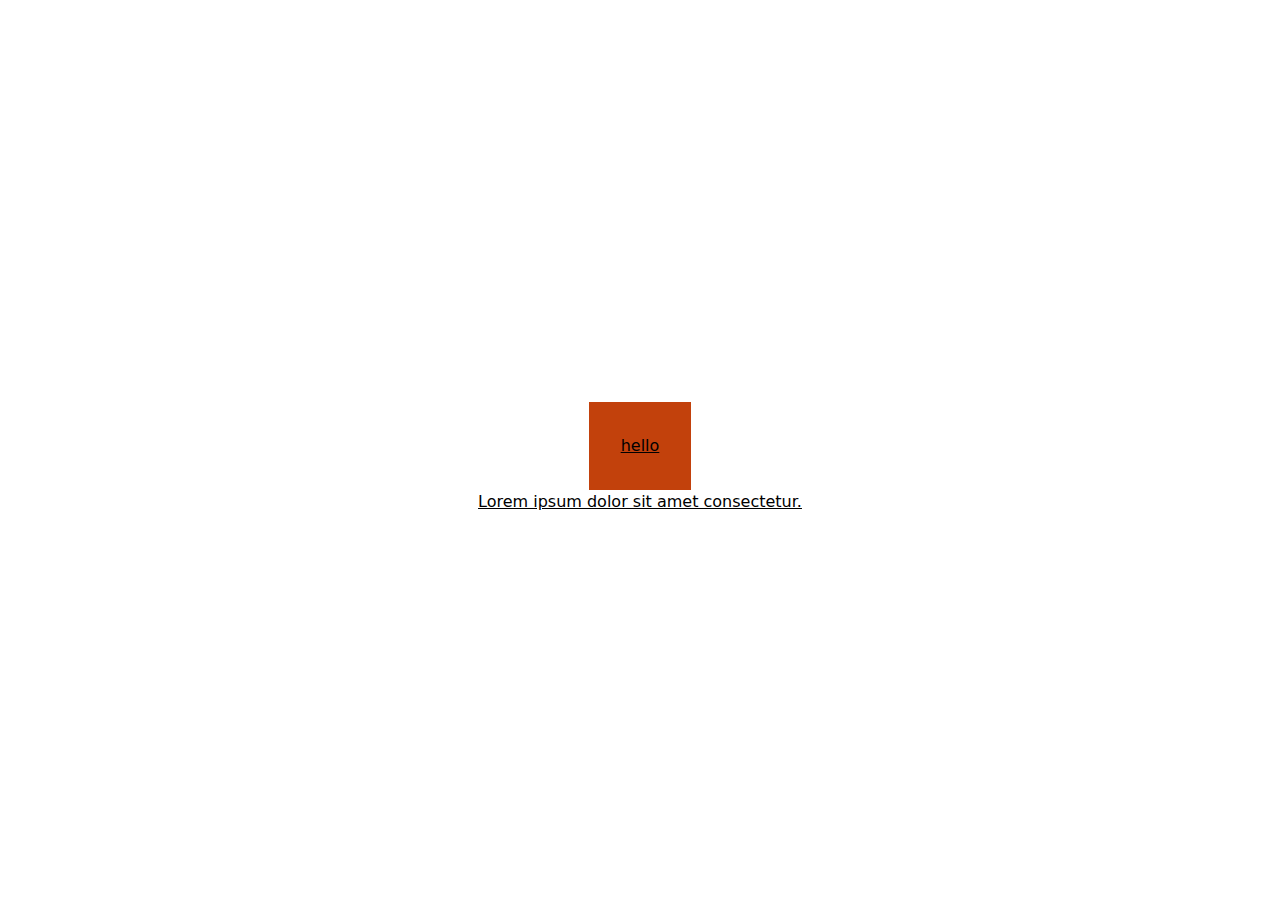
<file: src/first.html>
<!DOCTYPE html>
<html lang="en">
<head>
    <meta charset="UTF-8">
    <meta name="viewport" content="width=device-width, initial-scale=1.0">
    <title>Document</title>
    <link href="./output.css" rel="stylesheet">
</head>
<body class="flex h-lvh justify-center items-center flex-col">
    <h1 class="underline bg-orange-700 text-center p-8 mt-4">hello</h1>

    <p class="underline">Lorem ipsum dolor sit amet consectetur.</p>
</body>
</html>
</file>
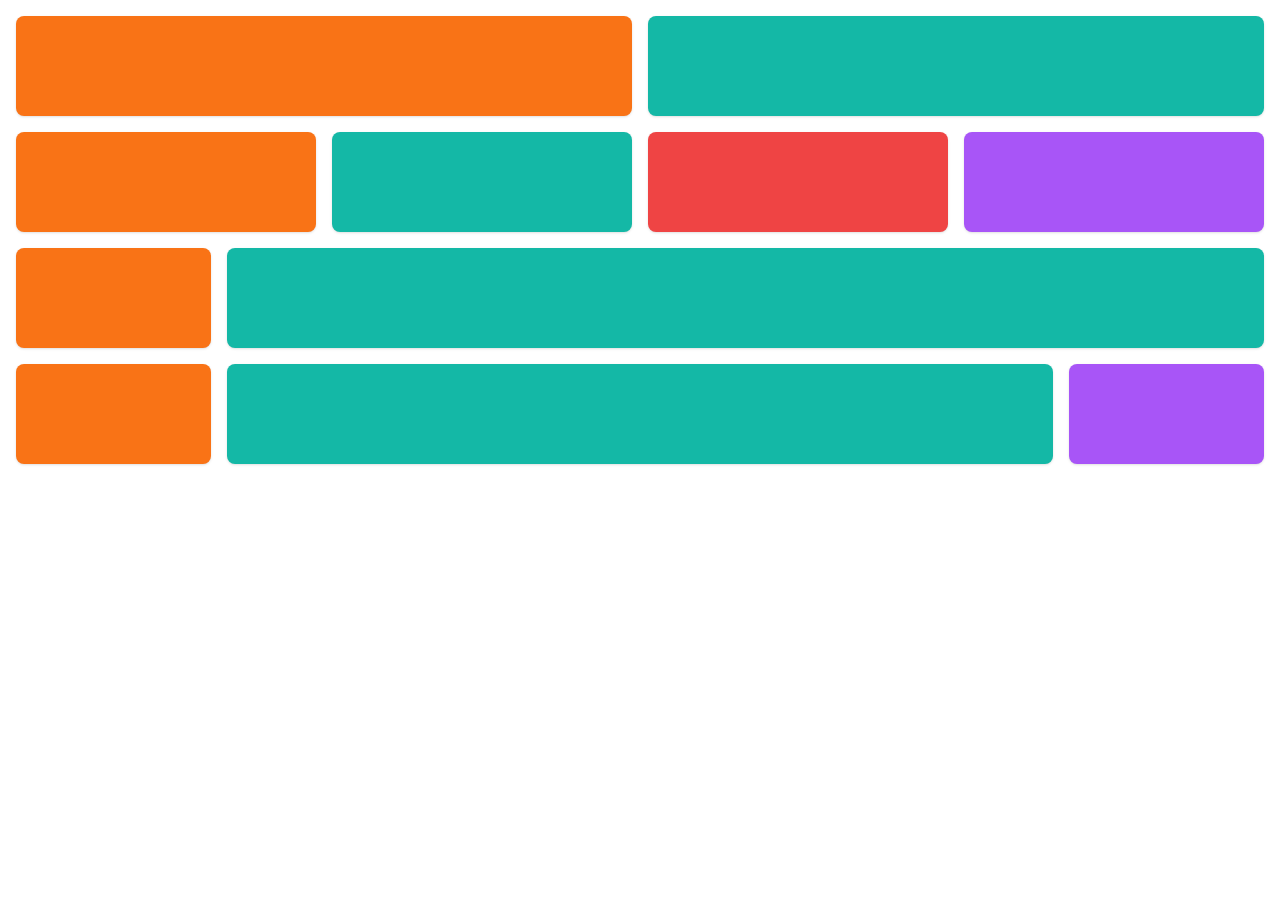
<file: src/gridlayout.html>
<!DOCTYPE html>
<html lang="en">
  <head>
    <meta charset="UTF-8" />
    <meta name="viewport" content="width=device-width, initial-scale=1.0" />
    <title>layout</title>
   <link rel="stylesheet" href="./output.css"/>
   
  </head>
  <body>
  <div class="grid sm:grid-cols-2 gap-4 m-4 grid-cols-2">
  <div class="min-h-[100px] rounded-lg shadow bg-orange-500 "></div>
  <div  class="min-h-[100px] rounded-lg shadow bg-teal-500"></div>
</div>
<div class="grid sm:grid-cols-4 gap-4 m-4 ">
  <div class="min-h-[100px] rounded-lg shadow bg-orange-500 "></div>
  <div  class="min-h-[100px] rounded-lg shadow bg-teal-500"></div>
   <div  class="min-h-[100px] rounded-lg shadow bg-red-500"></div>
    <div  class="min-h-[100px] rounded-lg shadow bg-purple-500"></div>
</div> 
 <div class="grid sm:grid-cols-12 gap-4 m-4 grid-cols-2 ">
  <div class="min-h-[100px] rounded-lg shadow bg-orange-500 sm:col-span-2 "></div>
  <div  class="min-h-[100px] rounded-lg shadow bg-teal-500 sm:col-span-10"></div>

</div>  

<div class="grid sm:grid-cols-12 gap-4 m-4 grid-cols-1 ">
  <div class="min-h-[100px] rounded-lg shadow bg-orange-500 sm:col-span-2 sm:block hidden "></div>
  <div  class="min-h-[100px] rounded-lg shadow bg-teal-500 sm:col-span-8"></div>
    <div  class=" sm:block min-h-[100px] rounded-lg shadow bg-purple-500 sm:col-span-2 hidden"></div>
</div> 
  </body>
</html>
</file>
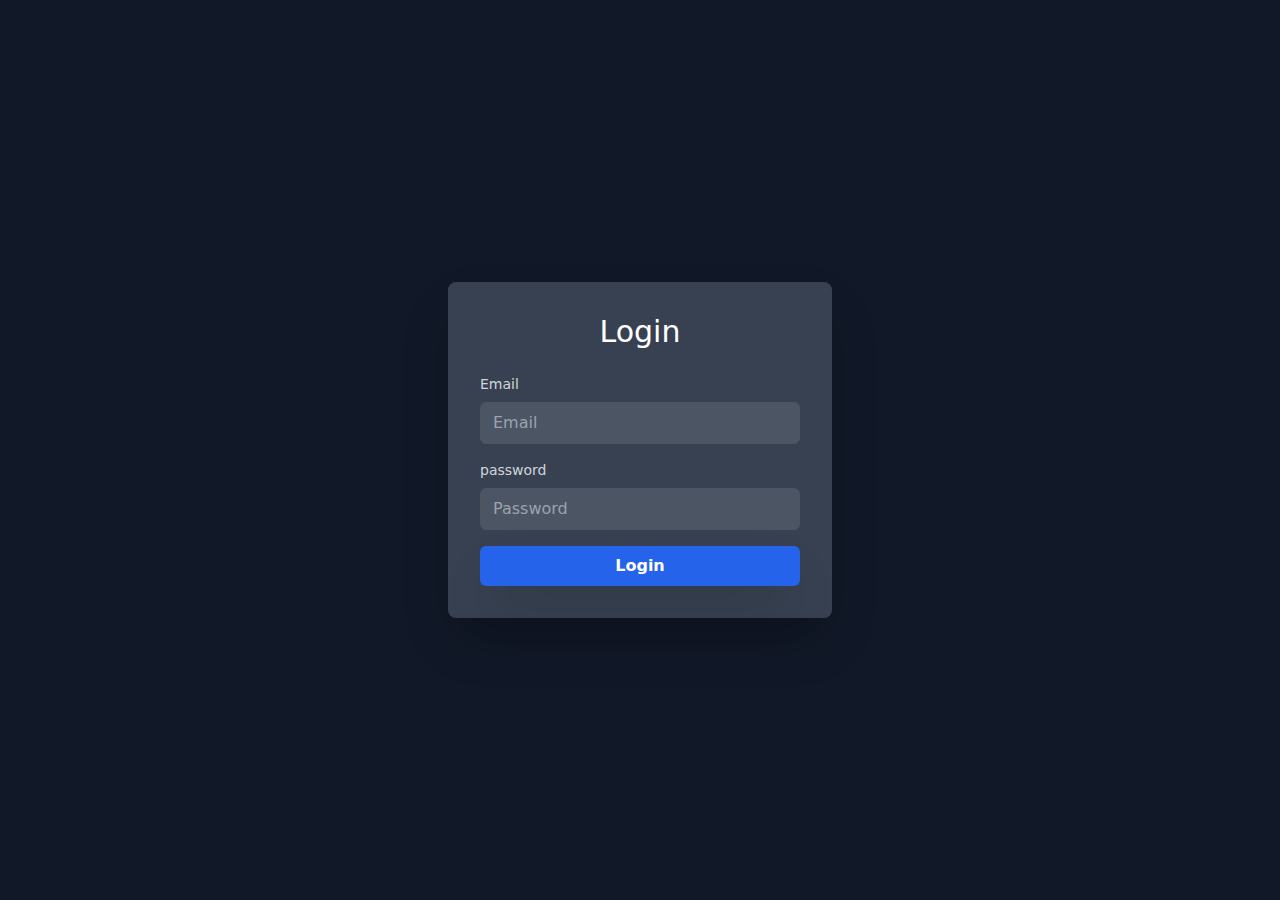
<file: src/loginn.html>
<!DOCTYPE html>
<html lang="en">
<head>
    <meta charset="UTF-8">
    <meta name="viewport" content="width=device-width, initial-scale=1.0">
    <title>Document</title>
    <link rel="stylesheet" href="./output.css"/>
</head>
<body class="bg-gray-900 flex justify-center items-center min-h-screen">
    <div class= "bg-gray-700  rounded-lg p-8 shadow-2xl max-w-sm w-full ">
        <h2 class="text-center text-3xl text-white mb-6 fint-bold">Login</h2>
        <form>
            <div class="mb-4">
                <label class="block text-sm font-medium text-gray-300 mb-2" for="">Email</label>
                <input class="w-full px-3 py-2 border border-gray-600 rounded-md bg-gray-600 text-white focus:outline-none focus:ring-2 focus:ring-blue-500" type="email" name="" placeholder="Email" id="">
                
            </div>
            <div class="mb-4">
                <label class="block text-sm font-medium text-gray-300 mb-2" for="">password</label>
                <input class="w-full px-3 py-2 border border-gray-600 rounded-md bg-gray-600 text-white focus:outline-none focus:ring-2 focus:ring-blue-500" type="password" name="" placeholder="Password" id="">
            </div>
            <button class="w-full bg-blue-600 rounded-md text-white font-bold shadow-2xl  py-2 hover:bg-blue-800 hover:ring-4 hover:ring-blue-300" type="submit">Login</button>
        </form>
    </div>
</body>
</html>
</file>
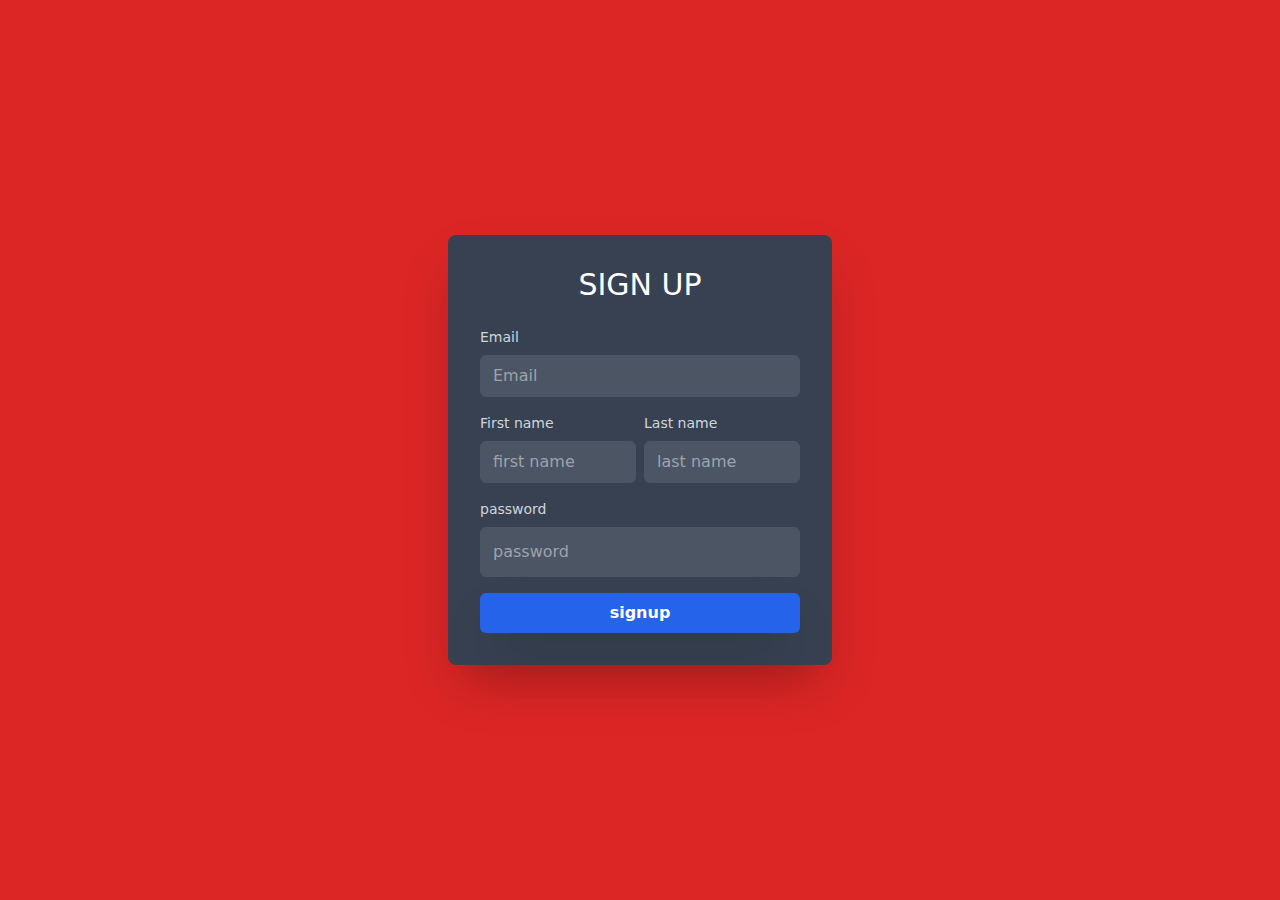
<file: src/sign_up.html>
<!DOCTYPE html>
<html lang="en">
<head>
    <meta charset="UTF-8">
    <meta name="viewport" content="width=device-width, initial-scale=1.0">
    <title>sign_up page</title>
    <link rel="stylesheet" href="./output.css"/>
</head>
<body class="bg-red-600 flex justify-center items-center min-h-screen">
    <div class="bg-gray-700  rounded-lg p-8 shadow-2xl max-w-sm w-full">
        <h2 class="text-center text-3xl text-white mb-6 fint-bold">SIGN UP</h2>
        <form>
         <div class="mb-4">
                <label class="block text-sm font-medium text-gray-300 mb-2" for="">Email</label>
                <input class="w-full px-3 py-2 border border-gray-600 rounded-md bg-gray-600 text-white focus:outline-none focus:ring-2 focus:ring-blue-500" type="email" name="" placeholder="Email" id="">
                
            </div>
            <div class="grid sm:grid-cols-2 gap-2 grid-cols-2 mb-4">
             <div >
                 <label class="block text-sm font-medium text-gray-300 mb-2" for="">First name</label>
                <input class="w-full px-3 py-2 border border-gray-600 rounded-md bg-gray-600 text-white focus:outline-none focus:ring-2 focus:ring-blue-500" type="text" placeholder="first name">
             </div>
             <div >
                 <label class="block text-sm font-medium text-gray-300 mb-2" for="">Last name</label>
                <input class="w-full px-3 py-2 border border-gray-600 rounded-md bg-gray-600 text-white focus:outline-none focus:ring-2 focus:ring-blue-500" type="text" placeholder="last name">
             </div>
            </div>
            <div class="mb-4">
                 <label class="block text-sm font-medium text-gray-300 mb-2" for="">password</label>
                <input class="w-full px-3 py-3 border border-gray-600 rounded-md bg-gray-600 text-white focus:outline-none focus:ring-2 focus:ring-blue-500" type="password" placeholder="password">
            </div>
            <a href="loginn.html" target="_blank"> <button class="w-full bg-blue-600 rounded-md text-white font-bold shadow-2xl  py-2 hover:bg-blue-800 hover:ring-4 hover:ring-blue-300" type="submit">signup</button></a>
            
        </form>

    </div>
</body>
</html>
</file>
<file: src/output.css>
*, ::before, ::after {
  --tw-border-spacing-x: 0;
  --tw-border-spacing-y: 0;
  --tw-translate-x: 0;
  --tw-translate-y: 0;
  --tw-rotate: 0;
  --tw-skew-x: 0;
  --tw-skew-y: 0;
  --tw-scale-x: 1;
  --tw-scale-y: 1;
  --tw-pan-x:  ;
  --tw-pan-y:  ;
  --tw-pinch-zoom:  ;
  --tw-scroll-snap-strictness: proximity;
  --tw-gradient-from-position:  ;
  --tw-gradient-via-position:  ;
  --tw-gradient-to-position:  ;
  --tw-ordinal:  ;
  --tw-slashed-zero:  ;
  --tw-numeric-figure:  ;
  --tw-numeric-spacing:  ;
  --tw-numeric-fraction:  ;
  --tw-ring-inset:  ;
  --tw-ring-offset-width: 0px;
  --tw-ring-offset-color: #fff;
  --tw-ring-color: rgb(59 130 246 / 0.5);
  --tw-ring-offset-shadow: 0 0 #0000;
  --tw-ring-shadow: 0 0 #0000;
  --tw-shadow: 0 0 #0000;
  --tw-shadow-colored: 0 0 #0000;
  --tw-blur:  ;
  --tw-brightness:  ;
  --tw-contrast:  ;
  --tw-grayscale:  ;
  --tw-hue-rotate:  ;
  --tw-invert:  ;
  --tw-saturate:  ;
  --tw-sepia:  ;
  --tw-drop-shadow:  ;
  --tw-backdrop-blur:  ;
  --tw-backdrop-brightness:  ;
  --tw-backdrop-contrast:  ;
  --tw-backdrop-grayscale:  ;
  --tw-backdrop-hue-rotate:  ;
  --tw-backdrop-invert:  ;
  --tw-backdrop-opacity:  ;
  --tw-backdrop-saturate:  ;
  --tw-backdrop-sepia:  ;
  --tw-contain-size:  ;
  --tw-contain-layout:  ;
  --tw-contain-paint:  ;
  --tw-contain-style:  ;
}

::backdrop {
  --tw-border-spacing-x: 0;
  --tw-border-spacing-y: 0;
  --tw-translate-x: 0;
  --tw-translate-y: 0;
  --tw-rotate: 0;
  --tw-skew-x: 0;
  --tw-skew-y: 0;
  --tw-scale-x: 1;
  --tw-scale-y: 1;
  --tw-pan-x:  ;
  --tw-pan-y:  ;
  --tw-pinch-zoom:  ;
  --tw-scroll-snap-strictness: proximity;
  --tw-gradient-from-position:  ;
  --tw-gradient-via-position:  ;
  --tw-gradient-to-position:  ;
  --tw-ordinal:  ;
  --tw-slashed-zero:  ;
  --tw-numeric-figure:  ;
  --tw-numeric-spacing:  ;
  --tw-numeric-fraction:  ;
  --tw-ring-inset:  ;
  --tw-ring-offset-width: 0px;
  --tw-ring-offset-color: #fff;
  --tw-ring-color: rgb(59 130 246 / 0.5);
  --tw-ring-offset-shadow: 0 0 #0000;
  --tw-ring-shadow: 0 0 #0000;
  --tw-shadow: 0 0 #0000;
  --tw-shadow-colored: 0 0 #0000;
  --tw-blur:  ;
  --tw-brightness:  ;
  --tw-contrast:  ;
  --tw-grayscale:  ;
  --tw-hue-rotate:  ;
  --tw-invert:  ;
  --tw-saturate:  ;
  --tw-sepia:  ;
  --tw-drop-shadow:  ;
  --tw-backdrop-blur:  ;
  --tw-backdrop-brightness:  ;
  --tw-backdrop-contrast:  ;
  --tw-backdrop-grayscale:  ;
  --tw-backdrop-hue-rotate:  ;
  --tw-backdrop-invert:  ;
  --tw-backdrop-opacity:  ;
  --tw-backdrop-saturate:  ;
  --tw-backdrop-sepia:  ;
  --tw-contain-size:  ;
  --tw-contain-layout:  ;
  --tw-contain-paint:  ;
  --tw-contain-style:  ;
}

/*
! tailwindcss v3.4.17 | MIT License | https://tailwindcss.com
*/

/*
1. Prevent padding and border from affecting element width. (https://github.com/mozdevs/cssremedy/issues/4)
2. Allow adding a border to an element by just adding a border-width. (https://github.com/tailwindcss/tailwindcss/pull/116)
*/

*,
::before,
::after {
  box-sizing: border-box;
  /* 1 */
  border-width: 0;
  /* 2 */
  border-style: solid;
  /* 2 */
  border-color: #e5e7eb;
  /* 2 */
}

::before,
::after {
  --tw-content: '';
}

/*
1. Use a consistent sensible line-height in all browsers.
2. Prevent adjustments of font size after orientation changes in iOS.
3. Use a more readable tab size.
4. Use the user's configured `sans` font-family by default.
5. Use the user's configured `sans` font-feature-settings by default.
6. Use the user's configured `sans` font-variation-settings by default.
7. Disable tap highlights on iOS
*/

html,
:host {
  line-height: 1.5;
  /* 1 */
  -webkit-text-size-adjust: 100%;
  /* 2 */
  -moz-tab-size: 4;
  /* 3 */
  -o-tab-size: 4;
     tab-size: 4;
  /* 3 */
  font-family: ui-sans-serif, system-ui, sans-serif, "Apple Color Emoji", "Segoe UI Emoji", "Segoe UI Symbol", "Noto Color Emoji";
  /* 4 */
  font-feature-settings: normal;
  /* 5 */
  font-variation-settings: normal;
  /* 6 */
  -webkit-tap-highlight-color: transparent;
  /* 7 */
}

/*
1. Remove the margin in all browsers.
2. Inherit line-height from `html` so users can set them as a class directly on the `html` element.
*/

body {
  margin: 0;
  /* 1 */
  line-height: inherit;
  /* 2 */
}

/*
1. Add the correct height in Firefox.
2. Correct the inheritance of border color in Firefox. (https://bugzilla.mozilla.org/show_bug.cgi?id=190655)
3. Ensure horizontal rules are visible by default.
*/

hr {
  height: 0;
  /* 1 */
  color: inherit;
  /* 2 */
  border-top-width: 1px;
  /* 3 */
}

/*
Add the correct text decoration in Chrome, Edge, and Safari.
*/

abbr:where([title]) {
  -webkit-text-decoration: underline dotted;
          text-decoration: underline dotted;
}

/*
Remove the default font size and weight for headings.
*/

h1,
h2,
h3,
h4,
h5,
h6 {
  font-size: inherit;
  font-weight: inherit;
}

/*
Reset links to optimize for opt-in styling instead of opt-out.
*/

a {
  color: inherit;
  text-decoration: inherit;
}

/*
Add the correct font weight in Edge and Safari.
*/

b,
strong {
  font-weight: bolder;
}

/*
1. Use the user's configured `mono` font-family by default.
2. Use the user's configured `mono` font-feature-settings by default.
3. Use the user's configured `mono` font-variation-settings by default.
4. Correct the odd `em` font sizing in all browsers.
*/

code,
kbd,
samp,
pre {
  font-family: ui-monospace, SFMono-Regular, Menlo, Monaco, Consolas, "Liberation Mono", "Courier New", monospace;
  /* 1 */
  font-feature-settings: normal;
  /* 2 */
  font-variation-settings: normal;
  /* 3 */
  font-size: 1em;
  /* 4 */
}

/*
Add the correct font size in all browsers.
*/

small {
  font-size: 80%;
}

/*
Prevent `sub` and `sup` elements from affecting the line height in all browsers.
*/

sub,
sup {
  font-size: 75%;
  line-height: 0;
  position: relative;
  vertical-align: baseline;
}

sub {
  bottom: -0.25em;
}

sup {
  top: -0.5em;
}

/*
1. Remove text indentation from table contents in Chrome and Safari. (https://bugs.chromium.org/p/chromium/issues/detail?id=999088, https://bugs.webkit.org/show_bug.cgi?id=201297)
2. Correct table border color inheritance in all Chrome and Safari. (https://bugs.chromium.org/p/chromium/issues/detail?id=935729, https://bugs.webkit.org/show_bug.cgi?id=195016)
3. Remove gaps between table borders by default.
*/

table {
  text-indent: 0;
  /* 1 */
  border-color: inherit;
  /* 2 */
  border-collapse: collapse;
  /* 3 */
}

/*
1. Change the font styles in all browsers.
2. Remove the margin in Firefox and Safari.
3. Remove default padding in all browsers.
*/

button,
input,
optgroup,
select,
textarea {
  font-family: inherit;
  /* 1 */
  font-feature-settings: inherit;
  /* 1 */
  font-variation-settings: inherit;
  /* 1 */
  font-size: 100%;
  /* 1 */
  font-weight: inherit;
  /* 1 */
  line-height: inherit;
  /* 1 */
  letter-spacing: inherit;
  /* 1 */
  color: inherit;
  /* 1 */
  margin: 0;
  /* 2 */
  padding: 0;
  /* 3 */
}

/*
Remove the inheritance of text transform in Edge and Firefox.
*/

button,
select {
  text-transform: none;
}

/*
1. Correct the inability to style clickable types in iOS and Safari.
2. Remove default button styles.
*/

button,
input:where([type='button']),
input:where([type='reset']),
input:where([type='submit']) {
  -webkit-appearance: button;
  /* 1 */
  background-color: transparent;
  /* 2 */
  background-image: none;
  /* 2 */
}

/*
Use the modern Firefox focus style for all focusable elements.
*/

:-moz-focusring {
  outline: auto;
}

/*
Remove the additional `:invalid` styles in Firefox. (https://github.com/mozilla/gecko-dev/blob/2f9eacd9d3d995c937b4251a5557d95d494c9be1/layout/style/res/forms.css#L728-L737)
*/

:-moz-ui-invalid {
  box-shadow: none;
}

/*
Add the correct vertical alignment in Chrome and Firefox.
*/

progress {
  vertical-align: baseline;
}

/*
Correct the cursor style of increment and decrement buttons in Safari.
*/

::-webkit-inner-spin-button,
::-webkit-outer-spin-button {
  height: auto;
}

/*
1. Correct the odd appearance in Chrome and Safari.
2. Correct the outline style in Safari.
*/

[type='search'] {
  -webkit-appearance: textfield;
  /* 1 */
  outline-offset: -2px;
  /* 2 */
}

/*
Remove the inner padding in Chrome and Safari on macOS.
*/

::-webkit-search-decoration {
  -webkit-appearance: none;
}

/*
1. Correct the inability to style clickable types in iOS and Safari.
2. Change font properties to `inherit` in Safari.
*/

::-webkit-file-upload-button {
  -webkit-appearance: button;
  /* 1 */
  font: inherit;
  /* 2 */
}

/*
Add the correct display in Chrome and Safari.
*/

summary {
  display: list-item;
}

/*
Removes the default spacing and border for appropriate elements.
*/

blockquote,
dl,
dd,
h1,
h2,
h3,
h4,
h5,
h6,
hr,
figure,
p,
pre {
  margin: 0;
}

fieldset {
  margin: 0;
  padding: 0;
}

legend {
  padding: 0;
}

ol,
ul,
menu {
  list-style: none;
  margin: 0;
  padding: 0;
}

/*
Reset default styling for dialogs.
*/

dialog {
  padding: 0;
}

/*
Prevent resizing textareas horizontally by default.
*/

textarea {
  resize: vertical;
}

/*
1. Reset the default placeholder opacity in Firefox. (https://github.com/tailwindlabs/tailwindcss/issues/3300)
2. Set the default placeholder color to the user's configured gray 400 color.
*/

input::-moz-placeholder, textarea::-moz-placeholder {
  opacity: 1;
  /* 1 */
  color: #9ca3af;
  /* 2 */
}

input::placeholder,
textarea::placeholder {
  opacity: 1;
  /* 1 */
  color: #9ca3af;
  /* 2 */
}

/*
Set the default cursor for buttons.
*/

button,
[role="button"] {
  cursor: pointer;
}

/*
Make sure disabled buttons don't get the pointer cursor.
*/

:disabled {
  cursor: default;
}

/*
1. Make replaced elements `display: block` by default. (https://github.com/mozdevs/cssremedy/issues/14)
2. Add `vertical-align: middle` to align replaced elements more sensibly by default. (https://github.com/jensimmons/cssremedy/issues/14#issuecomment-634934210)
   This can trigger a poorly considered lint error in some tools but is included by design.
*/

img,
svg,
video,
canvas,
audio,
iframe,
embed,
object {
  display: block;
  /* 1 */
  vertical-align: middle;
  /* 2 */
}

/*
Constrain images and videos to the parent width and preserve their intrinsic aspect ratio. (https://github.com/mozdevs/cssremedy/issues/14)
*/

img,
video {
  max-width: 100%;
  height: auto;
}

/* Make elements with the HTML hidden attribute stay hidden by default */

[hidden]:where(:not([hidden="until-found"])) {
  display: none;
}

.m-4 {
  margin: 1rem;
}

.m-2 {
  margin: 0.5rem;
}

.m-3 {
  margin: 0.75rem;
}

.mb-2 {
  margin-bottom: 0.5rem;
}

.mb-4 {
  margin-bottom: 1rem;
}

.mb-6 {
  margin-bottom: 1.5rem;
}

.mt-4 {
  margin-top: 1rem;
}

.mb-5 {
  margin-bottom: 1.25rem;
}

.mb-7 {
  margin-bottom: 1.75rem;
}

.block {
  display: block;
}

.flex {
  display: flex;
}

.grid {
  display: grid;
}

.hidden {
  display: none;
}

.h-lvh {
  height: 100lvh;
}

.min-h-\[100px\] {
  min-height: 100px;
}

.min-h-screen {
  min-height: 100vh;
}

.w-full {
  width: 100%;
}

.max-w-sm {
  max-width: 24rem;
}

.grid-cols-1 {
  grid-template-columns: repeat(1, minmax(0, 1fr));
}

.grid-cols-2 {
  grid-template-columns: repeat(2, minmax(0, 1fr));
}

.grid-cols-12 {
  grid-template-columns: repeat(12, minmax(0, 1fr));
}

.flex-col {
  flex-direction: column;
}

.items-center {
  align-items: center;
}

.justify-center {
  justify-content: center;
}

.gap-4 {
  gap: 1rem;
}

.gap-2 {
  gap: 0.5rem;
}

.rounded-lg {
  border-radius: 0.5rem;
}

.rounded-md {
  border-radius: 0.375rem;
}

.border {
  border-width: 1px;
}

.border-gray-600 {
  --tw-border-opacity: 1;
  border-color: rgb(75 85 99 / var(--tw-border-opacity, 1));
}

.bg-blue-600 {
  --tw-bg-opacity: 1;
  background-color: rgb(37 99 235 / var(--tw-bg-opacity, 1));
}

.bg-gray-600 {
  --tw-bg-opacity: 1;
  background-color: rgb(75 85 99 / var(--tw-bg-opacity, 1));
}

.bg-gray-700 {
  --tw-bg-opacity: 1;
  background-color: rgb(55 65 81 / var(--tw-bg-opacity, 1));
}

.bg-gray-900 {
  --tw-bg-opacity: 1;
  background-color: rgb(17 24 39 / var(--tw-bg-opacity, 1));
}

.bg-orange-500 {
  --tw-bg-opacity: 1;
  background-color: rgb(249 115 22 / var(--tw-bg-opacity, 1));
}

.bg-orange-700 {
  --tw-bg-opacity: 1;
  background-color: rgb(194 65 12 / var(--tw-bg-opacity, 1));
}

.bg-purple-500 {
  --tw-bg-opacity: 1;
  background-color: rgb(168 85 247 / var(--tw-bg-opacity, 1));
}

.bg-red-500 {
  --tw-bg-opacity: 1;
  background-color: rgb(239 68 68 / var(--tw-bg-opacity, 1));
}

.bg-teal-500 {
  --tw-bg-opacity: 1;
  background-color: rgb(20 184 166 / var(--tw-bg-opacity, 1));
}

.bg-red-600 {
  --tw-bg-opacity: 1;
  background-color: rgb(220 38 38 / var(--tw-bg-opacity, 1));
}

.bg-gray-400 {
  --tw-bg-opacity: 1;
  background-color: rgb(156 163 175 / var(--tw-bg-opacity, 1));
}

.p-8 {
  padding: 2rem;
}

.px-3 {
  padding-left: 0.75rem;
  padding-right: 0.75rem;
}

.py-2 {
  padding-top: 0.5rem;
  padding-bottom: 0.5rem;
}

.py-3 {
  padding-top: 0.75rem;
  padding-bottom: 0.75rem;
}

.text-center {
  text-align: center;
}

.text-3xl {
  font-size: 1.875rem;
  line-height: 2.25rem;
}

.text-sm {
  font-size: 0.875rem;
  line-height: 1.25rem;
}

.font-bold {
  font-weight: 700;
}

.font-medium {
  font-weight: 500;
}

.text-gray-300 {
  --tw-text-opacity: 1;
  color: rgb(209 213 219 / var(--tw-text-opacity, 1));
}

.text-white {
  --tw-text-opacity: 1;
  color: rgb(255 255 255 / var(--tw-text-opacity, 1));
}

.underline {
  text-decoration-line: underline;
}

.shadow {
  --tw-shadow: 0 1px 3px 0 rgb(0 0 0 / 0.1), 0 1px 2px -1px rgb(0 0 0 / 0.1);
  --tw-shadow-colored: 0 1px 3px 0 var(--tw-shadow-color), 0 1px 2px -1px var(--tw-shadow-color);
  box-shadow: var(--tw-ring-offset-shadow, 0 0 #0000), var(--tw-ring-shadow, 0 0 #0000), var(--tw-shadow);
}

.shadow-2xl {
  --tw-shadow: 0 25px 50px -12px rgb(0 0 0 / 0.25);
  --tw-shadow-colored: 0 25px 50px -12px var(--tw-shadow-color);
  box-shadow: var(--tw-ring-offset-shadow, 0 0 #0000), var(--tw-ring-shadow, 0 0 #0000), var(--tw-shadow);
}

.hover\:bg-blue-800:hover {
  --tw-bg-opacity: 1;
  background-color: rgb(30 64 175 / var(--tw-bg-opacity, 1));
}

.hover\:ring-4:hover {
  --tw-ring-offset-shadow: var(--tw-ring-inset) 0 0 0 var(--tw-ring-offset-width) var(--tw-ring-offset-color);
  --tw-ring-shadow: var(--tw-ring-inset) 0 0 0 calc(4px + var(--tw-ring-offset-width)) var(--tw-ring-color);
  box-shadow: var(--tw-ring-offset-shadow), var(--tw-ring-shadow), var(--tw-shadow, 0 0 #0000);
}

.hover\:ring-blue-300:hover {
  --tw-ring-opacity: 1;
  --tw-ring-color: rgb(147 197 253 / var(--tw-ring-opacity, 1));
}

.focus\:outline-none:focus {
  outline: 2px solid transparent;
  outline-offset: 2px;
}

.focus\:ring-2:focus {
  --tw-ring-offset-shadow: var(--tw-ring-inset) 0 0 0 var(--tw-ring-offset-width) var(--tw-ring-offset-color);
  --tw-ring-shadow: var(--tw-ring-inset) 0 0 0 calc(2px + var(--tw-ring-offset-width)) var(--tw-ring-color);
  box-shadow: var(--tw-ring-offset-shadow), var(--tw-ring-shadow), var(--tw-shadow, 0 0 #0000);
}

.focus\:ring-blue-500:focus {
  --tw-ring-opacity: 1;
  --tw-ring-color: rgb(59 130 246 / var(--tw-ring-opacity, 1));
}

@media (min-width: 640px) {
  .sm\:col-span-10 {
    grid-column: span 10 / span 10;
  }

  .sm\:col-span-2 {
    grid-column: span 2 / span 2;
  }

  .sm\:col-span-8 {
    grid-column: span 8 / span 8;
  }

  .sm\:block {
    display: block;
  }

  .sm\:grid-cols-12 {
    grid-template-columns: repeat(12, minmax(0, 1fr));
  }

  .sm\:grid-cols-2 {
    grid-template-columns: repeat(2, minmax(0, 1fr));
  }

  .sm\:grid-cols-4 {
    grid-template-columns: repeat(4, minmax(0, 1fr));
  }
}
</file>
